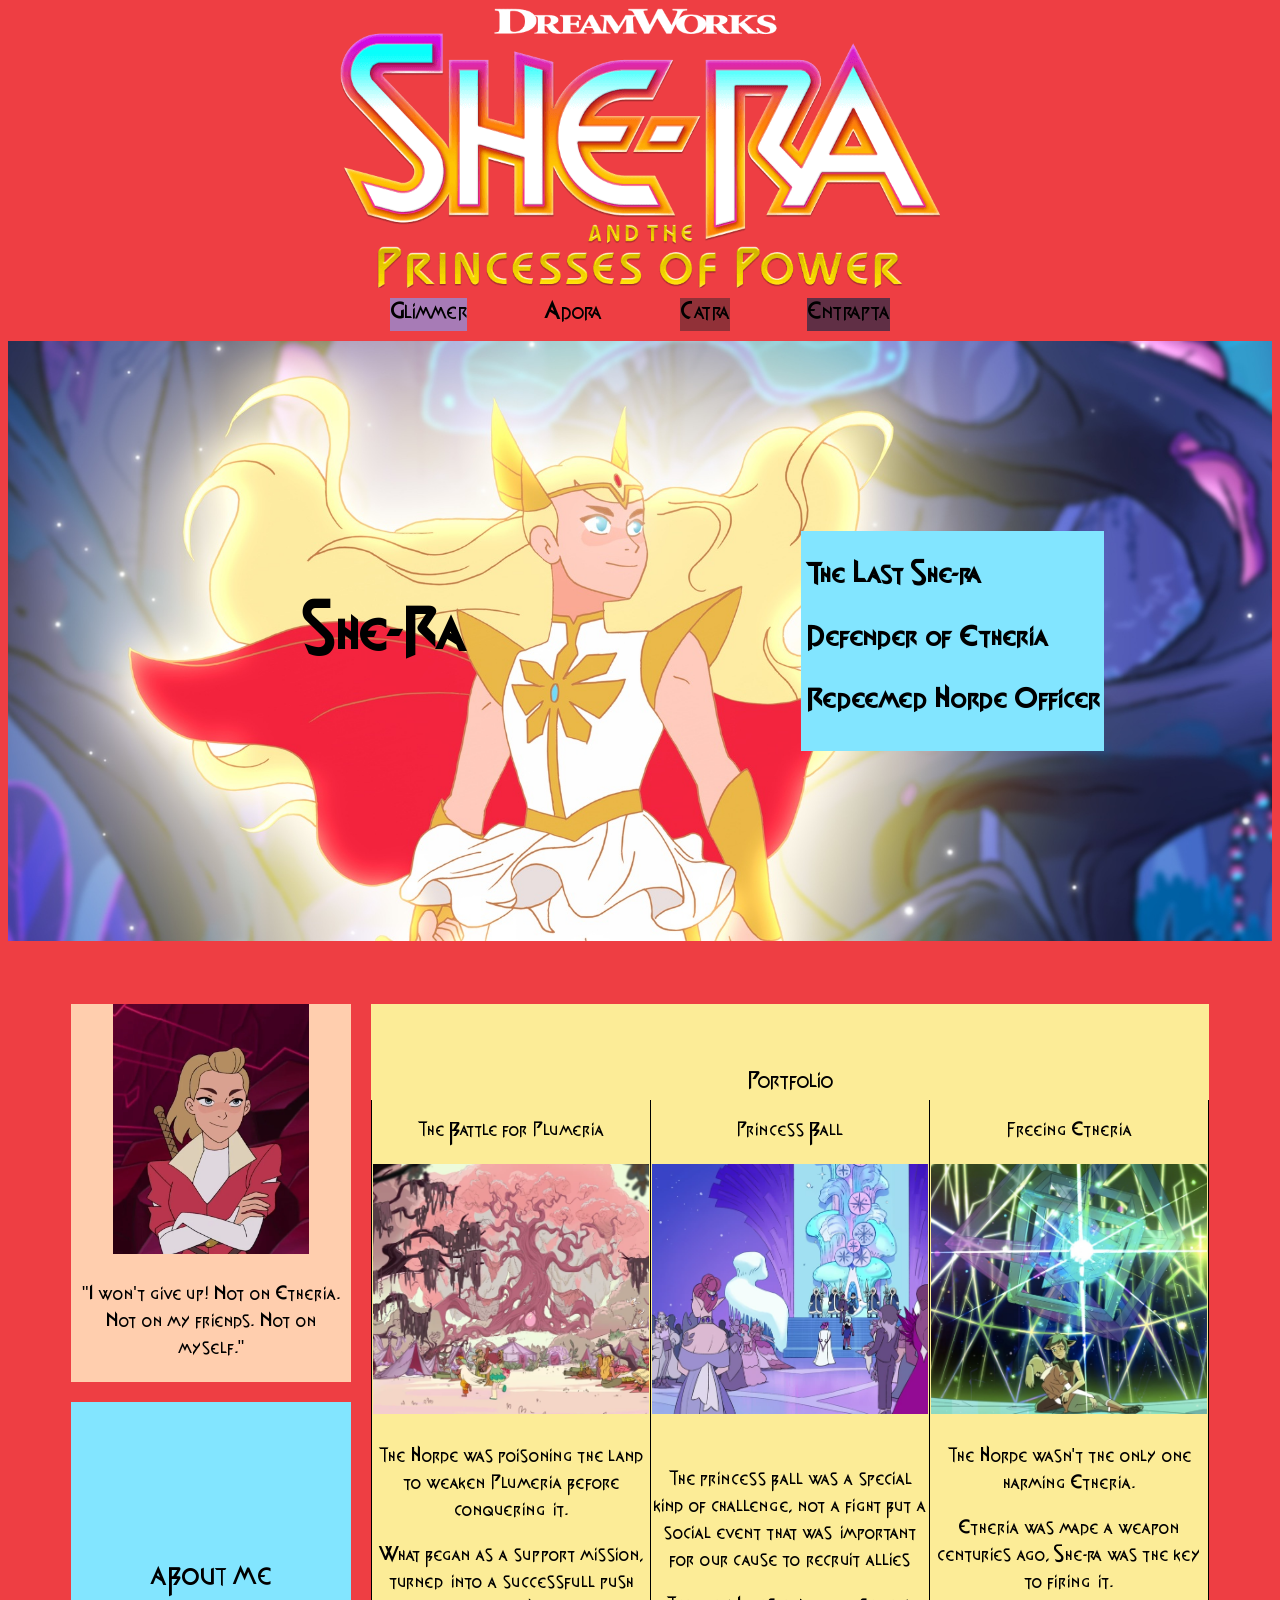
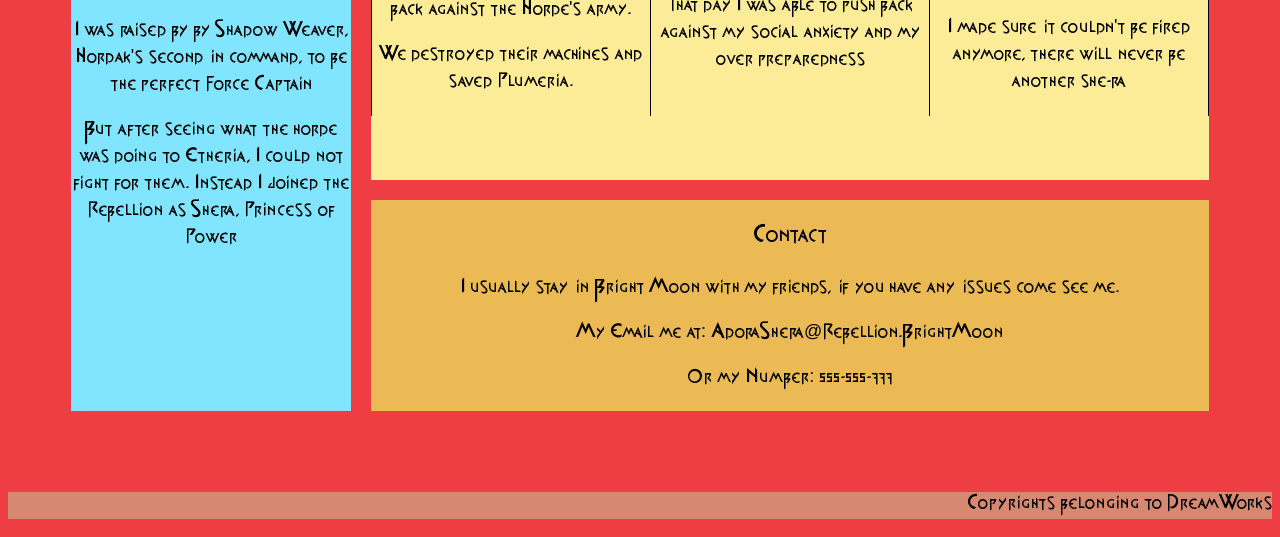
<file: index.html>
<!DOCTYPE html>
<html lang="en">
    <head>
        <title>She-Ra</title>
        <link rel="stylesheet" href="SheraStyles.css">
        <meta name="viewport" content="width=device-width, initial-scale=1">
        <meta charset="UTF-8">
    </head>

    <body class="adorared">
        <header id="header">
            
            <img id="titlecard" src="assets/images/She-Ra_and_The_Princesses_of_Power_Logo.png" alt="Title Card" >
            <nav id="Navi">
                <a href="Glimmer.html" class="glimmerpurple">Glimmer</a>
                <a href="Adora.html" class="adorared">Adora</a>
                <a href="Catra.html" class="catrabrick">Catra</a>
                <a href="Entrapta.html" class="entraptaplum">Entrapta</a>
            </nav>
        </header>

        <section class="herosectionAdora">
                <h1 class="herotitle">She-Ra</h1>
            <div class="herotextAdora">
                <h2>The Last She-ra</h2>
                <h2>Defender of Etheria</h2>
                <h2>Redeemed Horde Officer</h2>
            </div>
        </section>
        
        <main id="putgridhere">
            <div class="picture" id="adorabeige">
                <div>
                    <img src="assets/images/adora-once-said-v0-ylj8t8g0m6u91.webp" alt="Smug Adora">
                    <p>"I won't give up! Not on Etheria. Not on my friends. Not on myself."</p>
                </div>
            </div>
            <div class="aboutme" id="adorablue">
                <div>
                    <p class="title">ABOUT ME</p>
                    <p>I was raised by by Shadow Weaver, Hordak's second in command, to be the perfect Force Captain</p>
                    <p>But after seeing what the horde was doing to Etheria, I could not fight for them. Instead I joined the Rebellion as Shera, Princess of Power</p>
                    <p></p>
                    <p></p>
                </div>
            </div>
            <div class="portfolio" id="adorayellow">
                <table>
                    <caption class="title">Portfolio</caption>
                    <tbody>
                        <tr>
                            <td>
                                <p>The Battle for Plumeria</p>
                                <img src="assets/images/Plumeria.webp" alt="Kingdom of Plumeria">
                            </td>
                            <td>
                                <p>Princess Ball</p>
                                <img src="assets/images/Princess_Prom_Double_Trouble_cameo.webp" alt="Princess Ball">
                            </td>
                            <td>
                                <p>Freeing Etheria</p>
                                <img src="assets/images/Catra_and_Adora_in_the_Heart_of_Etheria.webp" alt="Heart of Etheria">
                            </td>
                        </tr>
                        <tr>
                            <td>
                                <p>The Horde was poisoning the land to weaken Plumeria before conquering it.</p>
                                <p>What began as a support mission, turned into a successfull push back against the Horde's army.</p>
                                <p>We destroyed their machines and saved Plumeria.</p>
                            </td>
                            <td>
                                <p>The princess ball was a special kind of challenge, not a fight but a social event that was important for our cause to recruit allies</p>
                                <p>That day I was able to push back against my social anxiety and my over preparedness</p>
                            </td>
                            <td>
                                <p>The Horde wasn't the only one harming Etheria.</p>
                                <p>Etheria was made a weapon centuries ago, She-ra was the key to firing it.</p>
                                <p>I made sure it couldn't be fired anymore, there will never be another she-ra</p>
                            </td>
                        </tr>
                    </tbody>
                </table>
            </div>
            <div class="contact" id="adoragold">
                <div>
                    <p class="title">Contact</p>
                    <p>I usually stay in Bright Moon with my friends, if you have any issues come see me.</p>
                    <p>My Email me at: AdoraShera@Rebellion.BrightMoon</p>
                    <p>Or my Number: 555-555-777</p>
                </div>
            </div>

        </main>  

        <footer class="footer">
            <p>Copyrights belonging to DreamWorks</p>
        </footer>
    </body>

</html>
</file>
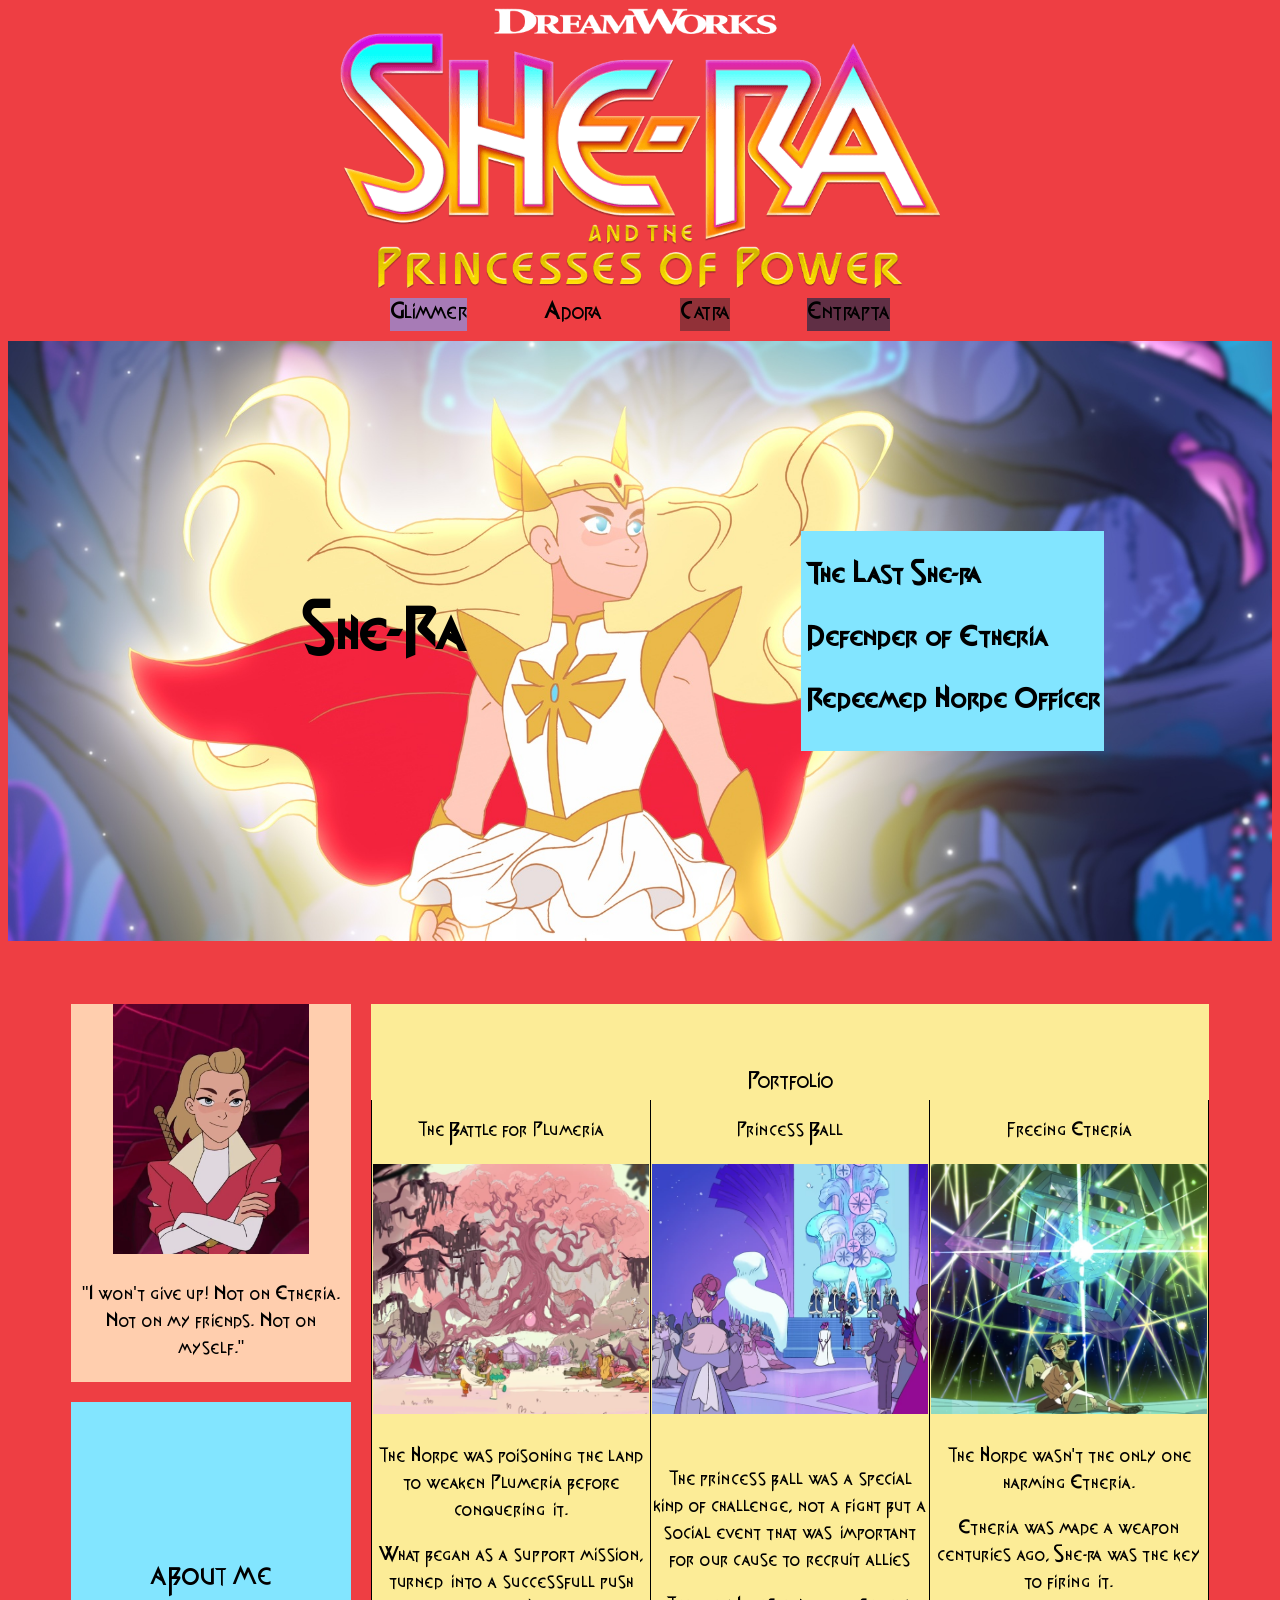
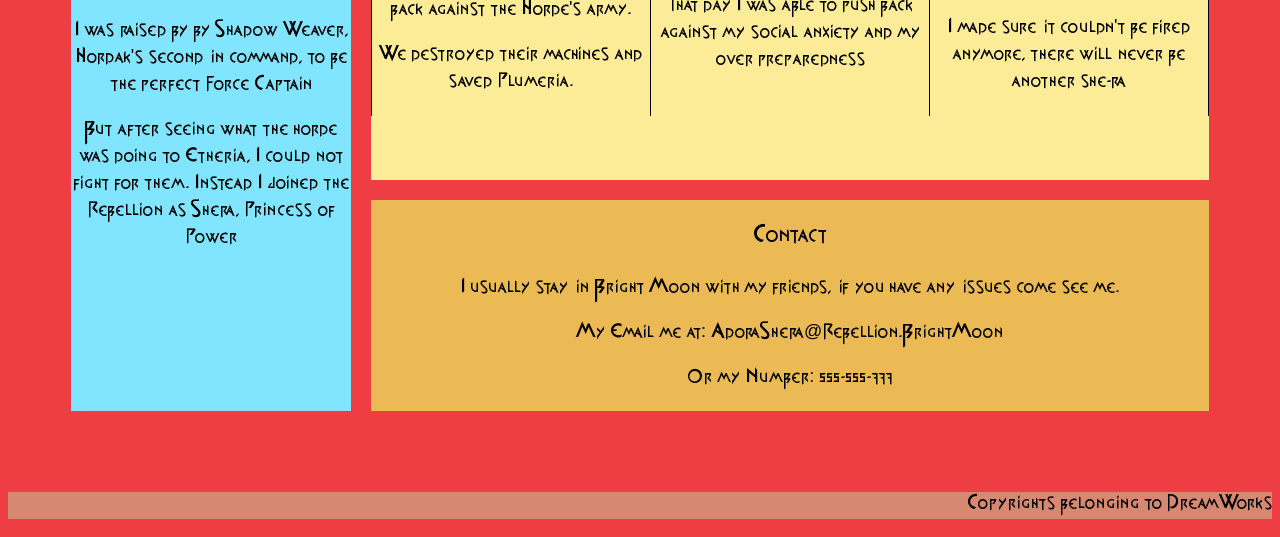
<file: Adora.html>
<!DOCTYPE html>
<html lang="en">
    <head>
        <title>She-Ra</title>
        <link rel="stylesheet" href="SheraStyles.css">
        <meta name="viewport" content="width=device-width, initial-scale=1">
        <meta charset="UTF-8">
    </head>

    <body class="adorared">
        <header id="header">
            
            <img id="titlecard" src="assets/images/She-Ra_and_The_Princesses_of_Power_Logo.png" alt="Title Card" >
            <nav id="Navi">
                <a href="Glimmer.html" class="glimmerpurple">Glimmer</a>
                <a href="Adora.html" class="adorared">Adora</a>
                <a href="Catra.html" class="catrabrick">Catra</a>
                <a href="Entrapta.html" class="entraptaplum">Entrapta</a>
            </nav>
        </header>

        <section class="herosectionAdora">
                <h1 class="herotitle">She-Ra</h1>
            <div class="herotextAdora">
                <h2>The Last She-ra</h2>
                <h2>Defender of Etheria</h2>
                <h2>Redeemed Horde Officer</h2>
            </div>
        </section>
        
        <main id="putgridhere">
            <div class="picture" id="adorabeige">
                <div>
                    <img src="assets/images/adora-once-said-v0-ylj8t8g0m6u91.webp" alt="Smug Adora">
                    <p>"I won't give up! Not on Etheria. Not on my friends. Not on myself."</p>
                </div>
            </div>
            <div class="aboutme" id="adorablue">
                <div>
                    <p class="title">ABOUT ME</p>
                    <p>I was raised by by Shadow Weaver, Hordak's second in command, to be the perfect Force Captain</p>
                    <p>But after seeing what the horde was doing to Etheria, I could not fight for them. Instead I joined the Rebellion as Shera, Princess of Power</p>
                    <p></p>
                    <p></p>
                </div>
            </div>
            <div class="portfolio" id="adorayellow">
                <table>
                    <caption class="title">Portfolio</caption>
                    <tbody>
                        <tr>
                            <td>
                                <p>The Battle for Plumeria</p>
                                <img src="assets/images/Plumeria.webp" alt="Kingdom of Plumeria">
                            </td>
                            <td>
                                <p>Princess Ball</p>
                                <img src="assets/images/Princess_Prom_Double_Trouble_cameo.webp" alt="Princess Ball">
                            </td>
                            <td>
                                <p>Freeing Etheria</p>
                                <img src="assets/images/Catra_and_Adora_in_the_Heart_of_Etheria.webp" alt="Heart of Etheria">
                            </td>
                        </tr>
                        <tr>
                            <td>
                                <p>The Horde was poisoning the land to weaken Plumeria before conquering it.</p>
                                <p>What began as a support mission, turned into a successfull push back against the Horde's army.</p>
                                <p>We destroyed their machines and saved Plumeria.</p>
                            </td>
                            <td>
                                <p>The princess ball was a special kind of challenge, not a fight but a social event that was important for our cause to recruit allies</p>
                                <p>That day I was able to push back against my social anxiety and my over preparedness</p>
                            </td>
                            <td>
                                <p>The Horde wasn't the only one harming Etheria.</p>
                                <p>Etheria was made a weapon centuries ago, She-ra was the key to firing it.</p>
                                <p>I made sure it couldn't be fired anymore, there will never be another she-ra</p>
                            </td>
                        </tr>
                    </tbody>
                </table>
            </div>
            <div class="contact" id="adoragold">
                <div>
                    <p class="title">Contact</p>
                    <p>I usually stay in Bright Moon with my friends, if you have any issues come see me.</p>
                    <p>My Email me at: AdoraShera@Rebellion.BrightMoon</p>
                    <p>Or my Number: 555-555-777</p>
                </div>
            </div>

        </main>  

        <footer class="footer">
            <p>Copyrights belonging to DreamWorks</p>
        </footer>
    </body>

</html>
</file>
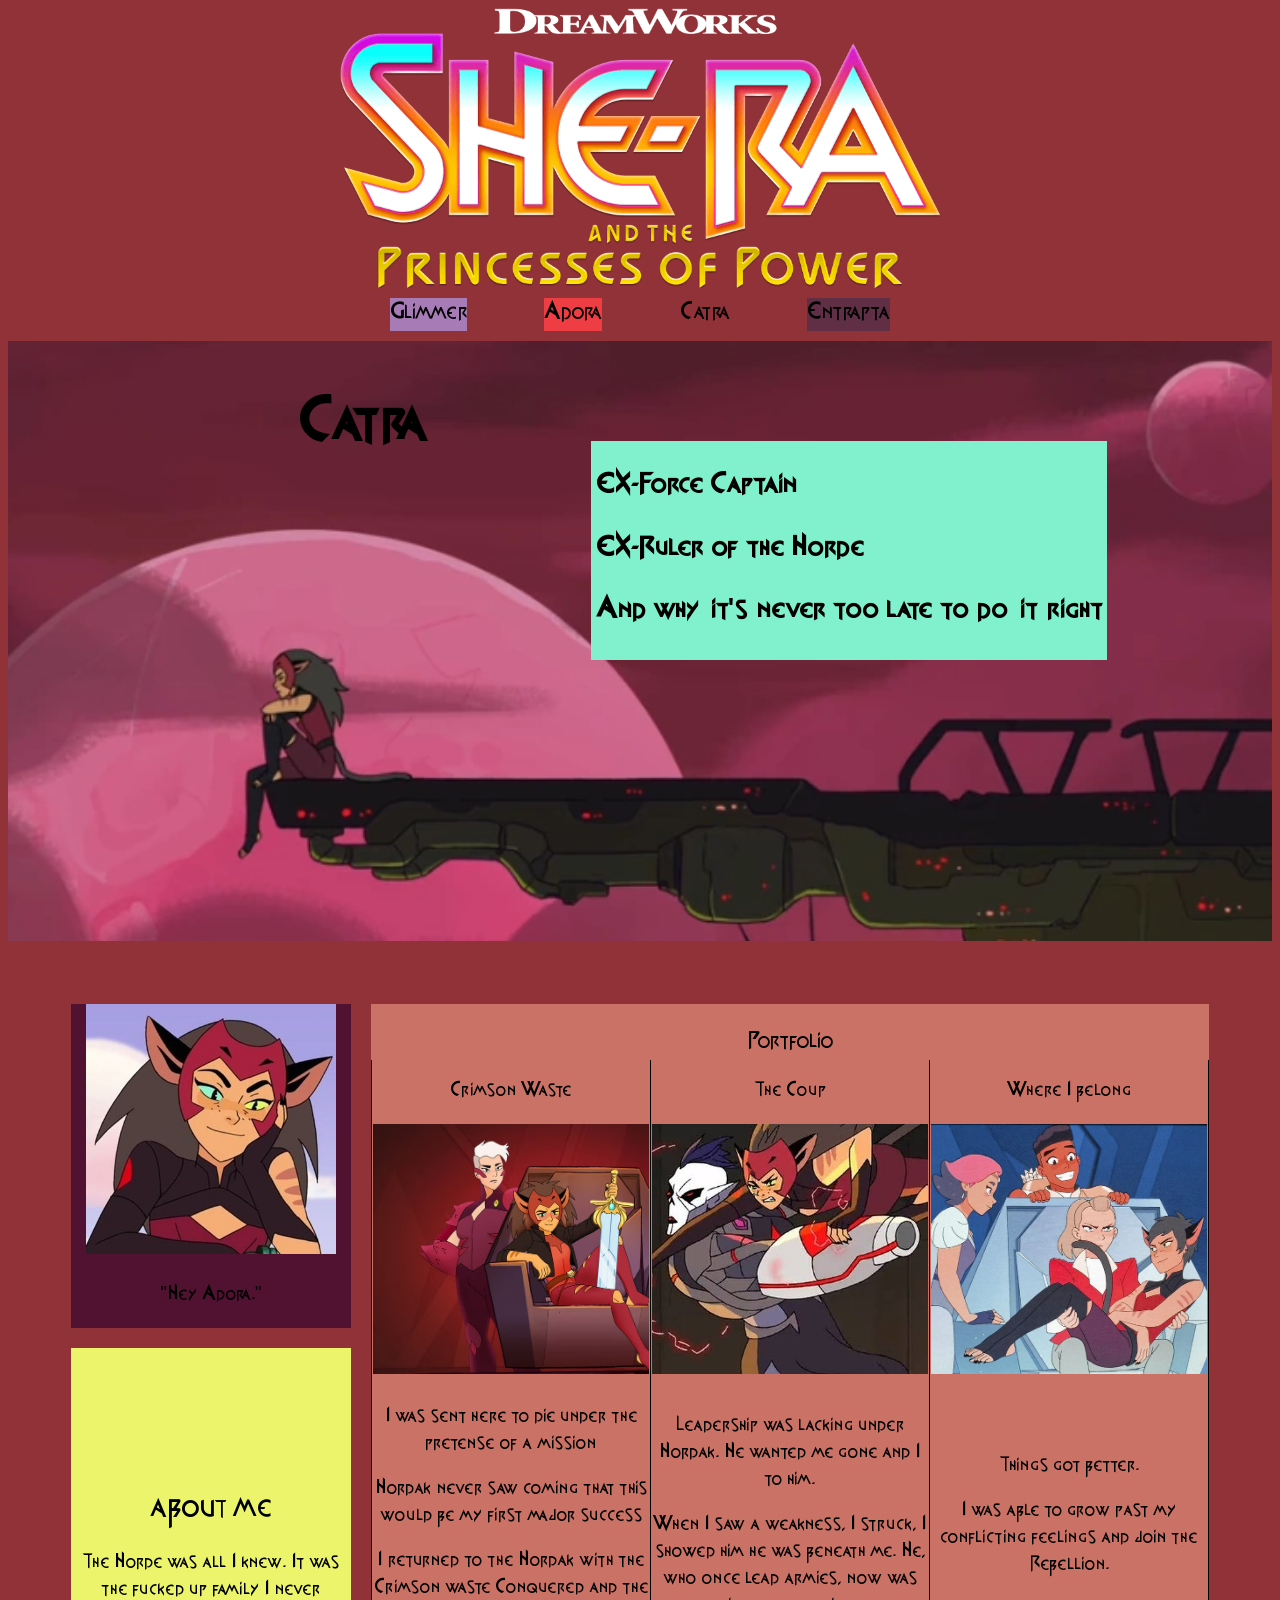
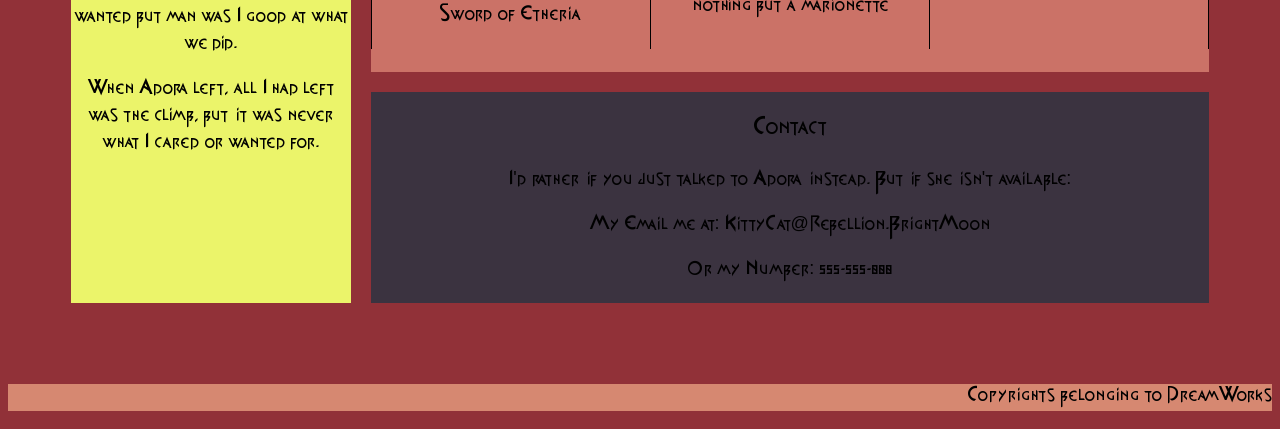
<file: Catra.html>
<!DOCTYPE html>
<html lang="en">
    <head>
        <title>She-Ra</title>
        <link rel="stylesheet" href="SheraStyles.css">
        <meta name="viewport" content="width=device-width, initial-scale=1">
        <meta charset="UTF-8">
    </head>

    <body class="catrabrick">
        <header id="header">
            
            <img id="titlecard" src="assets/images/She-Ra_and_The_Princesses_of_Power_Logo.png" alt="Title Card" >
            <nav id="Navi">
                <a href="Glimmer.html" class="glimmerpurple">Glimmer</a>
                <a href="index.html" class="adorared">Adora</a>
                <a href="Catra.html" class="catrabrick">Catra</a>
                <a href="Entrapta.html" class="entraptaplum">Entrapta</a>
            </nav>
        </header>

        <section class="herosectionCatra">
                <h1 class="herotitle">Catra</h1>
            <div class="herotextCatra">
                <h2>EX-Force Captain</h2>
                <h2>EX-Ruler of the Horde</h2>
                <h2>And why it's never too late to do it right</h2>
            </div>
        </section>
        
        <main id="putgridhere">
            <div class="picture" id="catrawine">
                <div>
                    <img src="assets/images/56c8e7e6e366242329cd98a19ca79462.jpg" alt="Smug Catra">
                    <p>"Hey Adora."</p>
                </div>
            </div>
            <div class="aboutme" id="catralime">
                <div>
                    <p class="title">ABOUT ME</p>
                    <p>The Horde was all I knew. It was the fucked up family I never wanted but man was I good at what we did.</p>
                    <p>When Adora left, all I had left was the climb, but it was never what I cared or wanted for.</p>
                </div>
            </div>
            <div class="portfolio" id="catraterracota">
                <table>
                    <caption class="title">Portfolio</caption>
                    <tbody>
                        <tr>
                            <td>
                                <p>Crimson Waste</p>
                                <img src="assets/images/catra_scorpia_hero.avif" alt="Conquering The Wasteland">
                            </td>
                            <td>
                                <p>The Coup</p>
                                <img src="assets/images/catravhordak.jpg" alt="Beating Hordak">
                            </td>
                            <td>
                                <p>Where I belong</p>
                                <img src="assets/images/catrajoiningtherebellion.webp" alt="Joining the Rebellion">
                            </td>
                        </tr>
                        <tr>
                            <td>
                                <p>I was sent here to die under the pretense of a mission</p>
                                <p>Hordak never saw coming that this would be my first major success</p>
                                <p>I returned to the Hordak with the Crimson waste Conquered and the Sword of Etheria </p>
                            </td>
                            <td>
                                <p>Leadership was lacking under Hordak. He wanted me gone and I to him.</p>
                                <p>When I saw a weakness, I struck, I showed him he was beneath me. He, who once lead armies, now was nothing but a marionette</p>
                            </td>
                            <td>
                                <p>Things got better.</p>
                                <p>I was able to grow past my conflicting feelings and join the Rebellion.</p>
                            </td>
                        </tr>
                    </tbody>
                </table>
            </div>
            <div class="contact" id="catracharcoal">
                <div>
                    <p class="title">Contact</p>
                    <p>I'd rather if you just talked to Adora instead. But if she isn't available:</p>
                    <p>My Email me at: KittyCat@Rebellion.BrightMoon</p>
                    <p>Or my Number: 555-555-888</p>
                </div>
            </div>

        </main>  

        <footer class="footer">
            <p>Copyrights belonging to DreamWorks</p>
        </footer>
    </body>

</html>
</file>
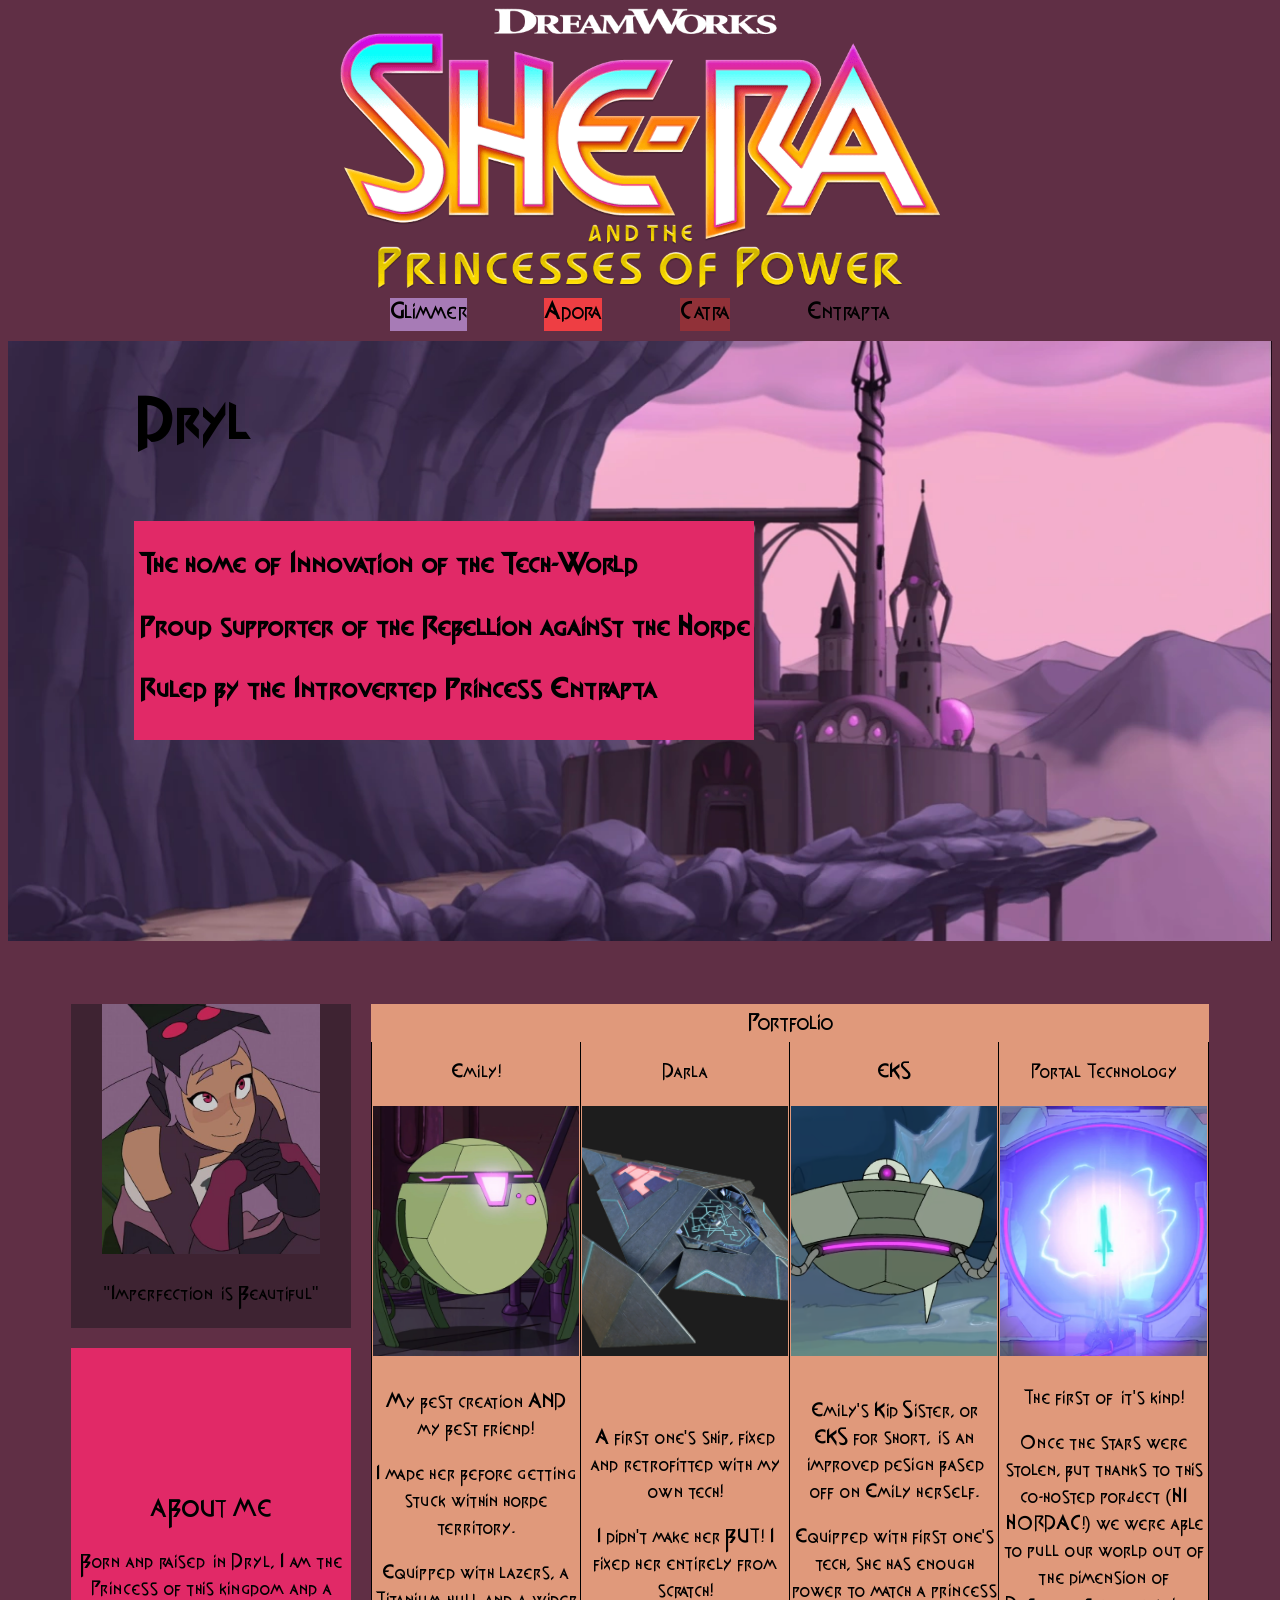
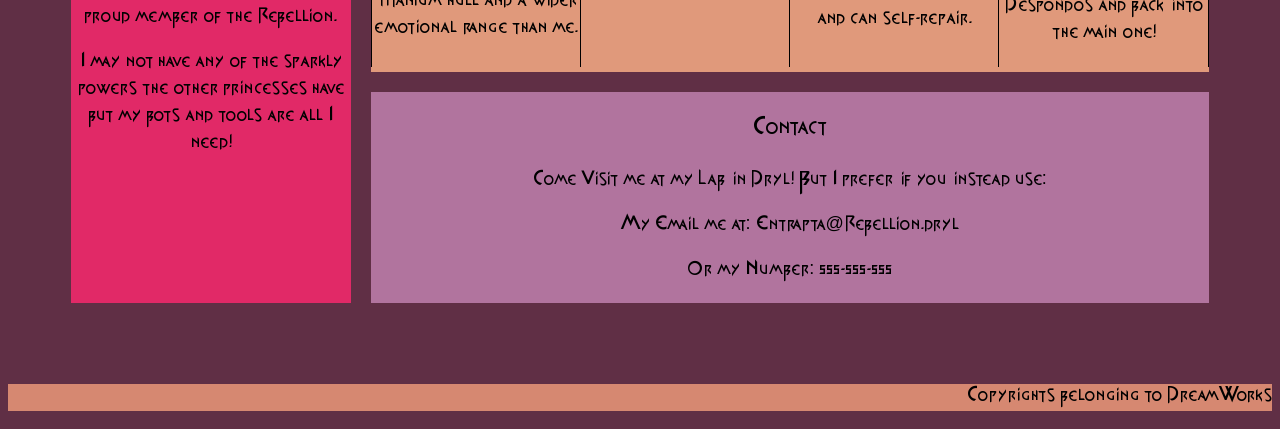
<file: Entrapta.html>
<!DOCTYPE html>
<html lang="en">
    <head>
        <title>She-Ra</title>
        <link rel="stylesheet" href="SheraStyles.css">
        <meta name="viewport" content="width=device-width, initial-scale=1">
        <meta charset="UTF-8">
    </head>

    <body>
        <header id="header">
            
            <img id="titlecard" src="assets/images/She-Ra_and_The_Princesses_of_Power_Logo.png" alt="Title Card" >
            <nav id="Navi">
                <a href="Glimmer.html" class="glimmerpurple">Glimmer</a>
                <a href="index.html" class="adorared">Adora</a>
                <a href="Catra.html" class="catrabrick">Catra</a>
                <a href="Entrapta.html" class="entraptaplum">Entrapta</a>
            </nav>
        </header>

        <section class="herosection">
                <h1 class="herotitle">Dryl</h1>
            <div class="herotext">
                <h2>The home of Innovation of the Tech-World</h2>
                <h2>Proud supporter of the Rebellion against the Horde</h2>
                <h2>Ruled by the Introverted Princess Entrapta</h2>
            </div>
        </section>
        
        <main id="putgridhere">
            <div class="picture">
                <div>
                    <img src="assets/images/0a3761c825ae78c2776435022ef811a1.jpg" alt="Attentive Entrapta">
                    <p>"Imperfection is Beautiful"</p>
                </div>
            </div>
            <div class="aboutme">
                <div>
                    <p class="title">ABOUT ME</p>
                    <p>Born and raised in Dryl, I am the Princess of this kingdom and a proud member of the Rebellion.</p>
                    <p>I may not have any of the sparkly powers the other princesses have but my bots and tools are all I need!</p>
                    <p></p>
                </div>
            </div>
            <div class="portfolio">
                <table>
                    <caption class="title">Portfolio</caption>
                    <tbody>
                        <tr>
                            <td>
                                <p>Emily!</p>
                                <img src="assets/images/emily.webp" alt="Emily The Robot">
                            </td>
                            <td>
                                <p>Darla</p>
                                <img src="assets/images/Darla.jpg" alt="1st one ship">
                            </td>
                            <td>
                                <p>EKS</p>
                                <img src="assets/images/EKS.png" alt="Emily's Kid Sister">
                            </td>
                            <td>
                                <p>Portal Technology</p>
                                <img src="assets/images/The_portal_appears_to_open.webp" alt="Active Portal">
                            </td>
                        </tr>
                        <tr>
                            <td>
                                <p>My best creation AND my best friend!</p>
                                <p>I made her before getting stuck within horde territory.</p>
                                <p>Equipped with lazers, a Titanium hull and a wider emotional range than me.</p>
                            </td>
                            <td>
                                <p>A first one's ship, fixed and retrofitted with my own tech!</p>
                                <p>I didn't make her BUT! I fixed her entirely from scratch!</p>
                            </td>
                            <td>
                                <p>Emily's Kid Sister, or EKS for short, is an improved design based off on Emily herself.</p>
                                <p>Equipped with first one's tech, she has enough power to match a princess and can self-repair.</p>
                            </td>
                            <td>
                                <p>The first of it's kind! </p>
                                <p>Once the stars were stolen, but thanks to this co-hosted porject (HI HORDAC!) we were able to pull our world out of the dimension of Despondos and back into the main one!</p>
                            </td>
                        </tr>
                    </tbody>
                </table>
            </div>
            <div class="contact">
                <div>
                    <p class="title">Contact</p>
                    <p>Come Visit me at my Lab in Dryl! But I prefer if you instead use:</p>
                    <p>My Email me at: Entrapta@Rebellion.dryl</p>
                    <p>Or my Number: 555-555-555</p>
                </div>
            </div>

        </main>  

        <footer class="footer">
            <p>Copyrights belonging to DreamWorks</p>
        </footer>
    </body>

</html>
</file>
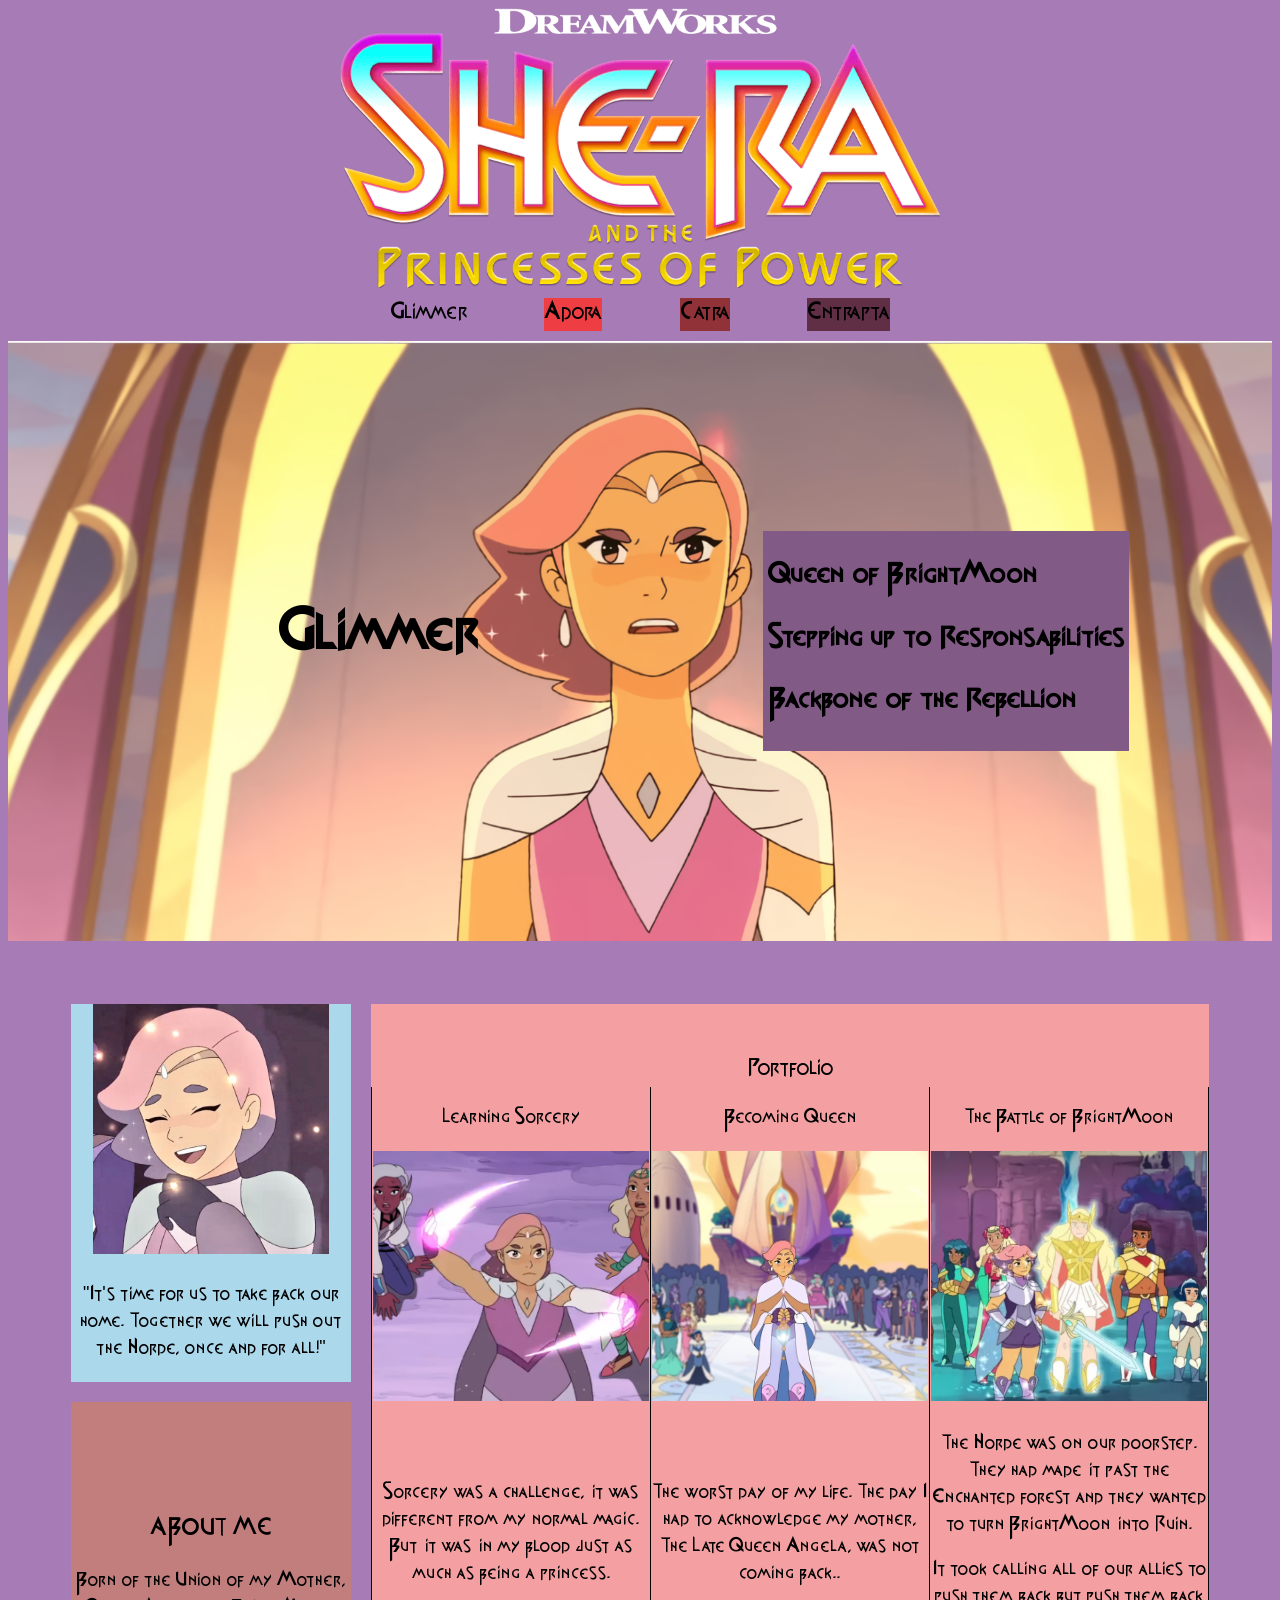
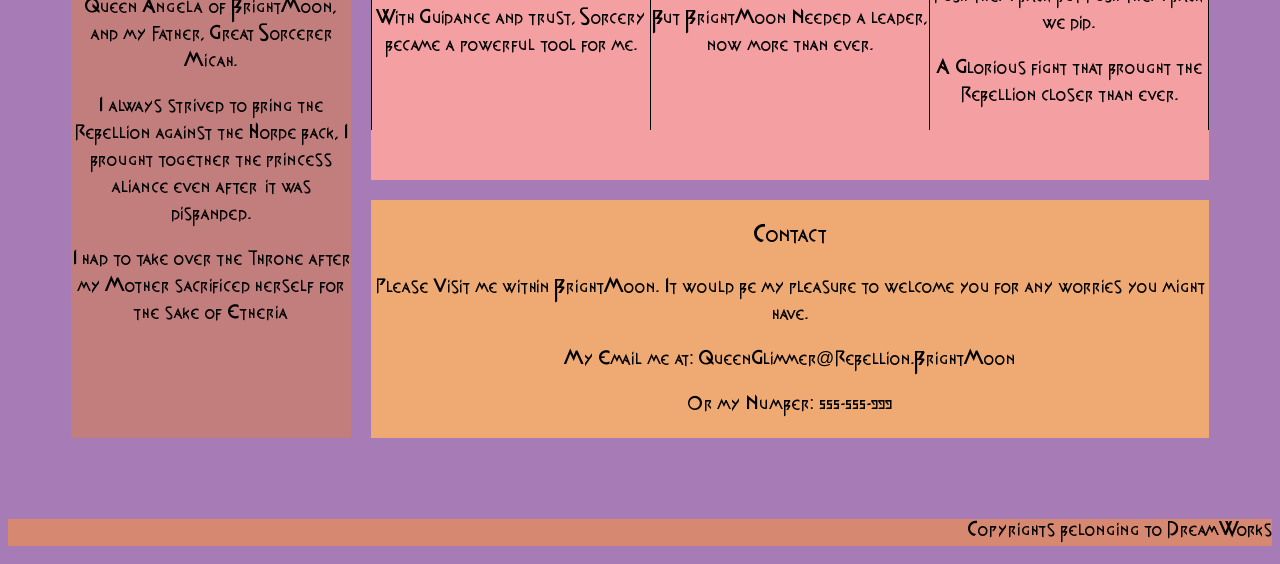
<file: Glimmer.html>
<!DOCTYPE html>
<html lang="en">
    <head>
        <title>She-Ra</title>
        <link rel="stylesheet" href="SheraStyles.css">
        <meta name="viewport" content="width=device-width, initial-scale=1">
        <meta charset="UTF-8">
    </head>

    <body class="glimmerpurple">
        <header id="header">
            
            <img id="titlecard" src="assets/images/She-Ra_and_The_Princesses_of_Power_Logo.png" alt="Title Card" >
            <nav id="Navi">
                <a href="Glimmer.html" class="glimmerpurple">Glimmer</a>
                <a href="index.html" class="adorared">Adora</a>
                <a href="Catra.html" class="catrabrick">Catra</a>
                <a href="Entrapta.html" class="entraptaplum">Entrapta</a>
            </nav>
        </header>

        <section class="herosectionGlimmer">
                <h1 class="herotitle">Glimmer</h1>
            <div class="herotextGlimmer">
                <h2>Queen of BrightMoon</h2>
                <h2>Stepping up to Responsabilities</h2>
                <h2>Backbone of the Rebellion</h2>
            </div>
        </section>
        
        <main id="putgridhere">
            <div class="picture" id="glimmerblue">
                <div>
                    <img src="assets/images/bb12b56626539ff13ac25c493c9ef027.jpg" alt="Happy Glimmer">
                    <p>"It's time for us to take back our home. Together we will push out the Horde, once and for all!"</p>
                </div>
            </div>
            <div class="aboutme" id="glimmerrose">
                <div>
                    <p class="title">ABOUT ME</p>
                    <p>Born of the Union of my Mother, Queen Angela of BrightMoon, and my Father, Great Sorcerer Micah.</p>
                    <p>I always strived to bring the Rebellion against the Horde back, I brought together the princess aliance even after it was disbanded.</p>
                    <p>I had to take over the Throne after my Mother sacrificed herself for the sake of Etheria</p>
                </div>
            </div>
            <div class="portfolio" id="glimmerpink">
                <table>
                    <caption class="title">Portfolio</caption>
                    <tbody>
                        <tr>
                            <td>
                                <p>Learning Sorcery</p>
                                <img src="assets/images/sorcery.png" alt="Glimmer casting a spell">
                            </td>
                            <td>
                                <p>Becoming Queen</p>
                                <img src="assets/images/Glimmer_ep1_(S4)_1.webp" alt="Coronation">
                            </td>
                            <td>
                                <p>The Battle of BrightMoon</p>
                                <img src="assets/images/battleofbrightmoon.png" alt="Defending BrightMoon">
                            </td>
                        </tr>
                        <tr>
                            <td>
                                <p>Sorcery was a challenge, it was different from my normal magic. But it was in my blood just as much as being a princess.</p>
                                <p>With Guidance and trust, Sorcery became a powerful tool for me.</p>
                            </td>
                            <td>
                                <p>The worst day of my life. The day I had to acknowledge my mother, The Late Queen Angela, was not coming back..</p>
                                <p>But BrightMoon Needed a leader, now more than ever.</p>
                            </td>
                            <td>
                                <p>The Horde was on our doorstep. They had made it past the Enchanted forest and they wanted to turn BrightMoon into Ruin.</p>
                                <p>It took calling all of our allies to push them back but push them back we did.</p>
                                <p>A Glorious fight that brought the Rebellion closer than ever.</p>
                            </td>
                        </tr>
                    </tbody>
                </table>
            </div>
            <div class="contact" id="glimmerorange">
                <div>
                    <p class="title">Contact</p>
                    <p>Please Visit me within BrightMoon. It would be my pleasure to welcome you for any worries you might have.</p>
                    <p>My Email me at: QueenGlimmer@Rebellion.BrightMoon</p>
                    <p>Or my Number: 555-555-999</p>
                </div>
            </div>

        </main>  

        <footer class="footer">
            <p>Copyrights belonging to DreamWorks</p>
        </footer>
    </body>

</html>
</file>
<file: SheraStyles.css>
:root {
    --adora-white: #ffffff;
    --adora-beige: #ffceae;
    --adora-yellow: #fcec97;
    --adora-gold: #ebba54;
    --adora-blue: #82e5ff;
    --adora-red: #ee3e43;
    --adora-black: #010000;

    --glimmer-light-orange: #F5C181;
    --glimmer-orange: #EFAA73;
    --glimmer-pink: #F4A0A3;
    --glimmer-dusty-rose: #C27D7D;
    --glimmer-light-blue: #ACD8EC;
    --glimmer-purple: #A77BB6;
    --glimmer-dark-purple: #815A85;

    --entrapta-pale-pink: #eedcdc;
    --entrapta-peach: #e0997b;
    --entrapta-terracotta: #d68871;
    --entrapta-hot-pink: #e12967;
    --entrapta-mauve: #b1749e;
    --entrapta-plum: #602f45;
    --entrapta-dark-plum: #3e2332;

    --catra-black: #05020A;
    --catra-dark-plum: #291A31;
    --catra-charcoal: #3B3340;
    --catra-wine: #501230;
    --catra-brick: #913138;
    --catra-terracotta: #CB7267;
    --catra-apricot: #FE9D69;
    --catra-peach: #FBB181;
    --catra-mint: #80F1CC;
    --catra-lime: #EBF46A;
}
table {
    border-collapse: collapse;
    width: 100%;
    table-layout: fixed;
}
body{
    font-family: Shera, sans-serif;
    background-color: var(--entrapta-plum);
    background-repeat: no-repeat;
    background-size: auto;
    font-size: large;

}
@font-face {
    font-family: Shera;
    src: url('assets/fonts/Shera-MqWe.ttf') format('truetype');
}
#header{
    display: flex;
    flex-direction: column;
    flex-wrap: nowrap;
    align-items: center;
    justify-content: center;
}
img {
    max-width: 100%;
    height: 250px;
    object-fit: cover;
}
#titlecard{
    max-width: 600px;
    height: auto;
}
#Navi{
    display: flex;
    font-size: larger;
    flex-direction: row;
    align-items: center;
    justify-content: space-between;
    width: 100%;
    max-width: 500px;
    padding: 10px;
}
#putgridhere{
    display: grid;
    grid-template-columns: minmax(0, 1fr) minmax(0, 3fr);
    grid-template-rows: repeat(2, 1fr) min-content ;
    gap: 20px;
    grid-template-areas: 
    "Picture Portfolio"
    "AboutMe Portfolio"
    "AboutMe Contact";
    padding: 5%;
}
.picture{
    grid-area: Picture;
    background-color: var(--entrapta-dark-plum);
    text-align: center;
}
.aboutme{
    grid-area: AboutMe;
    background-color: var(--entrapta-hot-pink);
    text-align: center;
    align-content: center;
}
.contact{
    grid-area: Contact;
    background-color: var(--entrapta-mauve);
    text-align: center;
    align-content: center;
}
.portfolio{
    grid-area: Portfolio;
    background-color: var(--entrapta-peach);
    text-align: center;
    align-content: center;
}
.title{
    text-align: center;
    font-size: larger;
}
.herosection{
    background-image: url("assets/images/Dryl.webp");
    height: 600px;
    width: auto;
    background-repeat: no-repeat;
    background-position: center;
    background-size: cover;
    display: flex;
    flex-direction: column;
    align-items: flex-start;
    padding-left: 10%;
}
.herosectionAdora{
    background-image: url("assets/images/Shera-Hero-Panel.jpg");
    height: 600px;
    width: auto;
    background-repeat: no-repeat;
    background-position: center;
    background-size: cover;
    display: flex;
    flex-direction: row;
    align-items: center;
    padding-left: 10%;
    justify-content: space-around;
}
.herosectionCatra{
    background-image: url("assets/images/6785-catra.png");
    height: 600px;
    width: auto;
    background-repeat: no-repeat;
    background-position: center;
    background-size: cover;
    display: flex;
    flex-direction: row;
    align-items: flex-start;
    padding-left: 10%;
    justify-content: space-evenly;
}
.herosectionGlimmer{
    background-image: url("assets/images/glimmerbanner.png");
    height: 600px;
    width: auto;
    background-repeat: no-repeat;
    background-position: center;
    background-size: cover;
    display: flex;
    flex-direction: row;
    align-items: center;
    padding-left: 10%;
    justify-content: space-around;
}
.herotextGlimmer{
    width: fit-content;
    background-color: var(--glimmer-dark-purple);
    padding: 5px;
}
.herotextCatra{
    width: fit-content;
    background-color: var(--catra-mint);
    margin-top: 100px;
    padding: 5px;
}
.herotextAdora{
    width: fit-content;
    background-color: var(--adora-blue);
    padding: 5px;
}
.herotext{
    width: fit-content;
    background-color: var(--entrapta-hot-pink);
    padding: 5px;
}
.herotitle{
    font-size: 1.5cm;
}
.footer{
    background-color: var(--entrapta-terracotta);
    text-align: end;
}
table, th, td {
    border-left: 1px solid black;
    border-right: 1px solid black;
}
table {
    border-collapse: collapse;
}
nav a {
  color: black;
  text-decoration: none;
}
.adorared {
    background-color: var(--adora-red);
}
.glimmerpurple {
    background-color: var(--glimmer-purple);
}
.catrabrick {
    background-color: var(--catra-brick);
}
.entraptaplum {
    background-color: var(--entrapta-plum);
}
#adorabeige {
    background-color: var(--adora-beige);
}
#adorablue {
    background-color: var(--adora-blue);
}
#adorayellow {
    background-color: var(--adora-yellow);
}
#adoragold {
    background-color: var(--adora-gold);
}
#catrawine {
    background-color: var(--catra-wine);
}
#catralime {
    background-color: var(--catra-lime);
}
#catraterracota {
    background-color: var(--catra-terracotta);
}
#catracharcoal {
    background-color: var(--catra-charcoal);
}
#glimmerblue {
    background-color: var(--glimmer-light-blue);
}
#glimmerrose {
    background-color: var(--glimmer-dusty-rose);
}
#glimmerpink {
    background-color: var(--glimmer-pink);
}
#glimmerorange {
    background-color: var(--glimmer-orange);
}
@media (max-width: 768px) {
    #putgridhere {
    grid-template-columns: minmax(0, 1fr);
    grid-template-rows: auto;
    grid-template-areas:
        "Picture"
        "AboutMe"
        "Portfolio"
        "Contact";
    padding: 3%;
    gap: 10px;
    }

    #Navi {
        max-width: 100%;
        font-size: large;
    }

    #titlecard {
        width: 100%;
        height: auto;
    }

    .herosection {
        height: 400px;
        padding-left: 5%;
        padding-right: 5%;
    }

    .herotitle {
        font-size: 1.2cm;
    }

    table {
        display: block;
        overflow-x: auto;
    }

    #putgridhere > * {
        min-width: 0;
    }

    img {
        max-width: 100%;
        height: auto; 
    }

    .portfolio {
        overflow-x: auto;
    }

    .herotext {
        width: fit-content;
        max-width: 90%;
        padding: 8px 14px;
    }

    .herotext h2 {
        font-size: 1rem;
        font-weight: normal;
        margin: 4px 0;
    }
   .herosectionAdora {
        height: 400px;
        padding-left: 5%;
        padding-right: 5%;
    }
    .herotextAdora {
        width: fit-content;
        max-width: 90%;
        padding: 8px 14px;
    }

    .herotextAdora h2 {
        font-size: 1rem;
        font-weight: normal;
        margin: 4px 0;
    }
   .herosectionCatra {
        height: 400px;
        padding-left: 5%;
        padding-right: 5%;
    }
    .herotextCatra {
        width: fit-content;
        max-width: 90%;
        padding: 8px 14px;
    }

    .herotextCatra h2 {
        font-size: 1rem;
        font-weight: normal;
        margin: 4px 0;
    }
   .herosectionGlimmer {
        height: 400px;
        padding-left: 5%;
        padding-right: 5%;
    }
    .herotextGlimmer {
        width: fit-content;
        max-width: 90%;
        padding: 8px 14px;
    }

    .herotextGlimmer h2 {
        font-size: 1rem;
        font-weight: normal;
        margin: 4px 0;
    }
}

@media (max-width: 480px) {
    body {
        font-size: medium;
    }

    #Navi {
        flex-wrap: wrap;
        justify-content: center;
        gap: 8px;
    }

    .herosection {
        height: 300px;
    }

    .herotitle {
        font-size: 1cm;
    }
    .herotext {
        max-width: 100%;
    }
    .herotext h2 {
        font-size: 0.85rem;
    }
    .herosectionAdora {
        height: 300px;
    }
    .herosectionCatra {
        height: 300px;
    }
    .herosectionGlimmer {
        height: 300px;
    }
    .herotextAdora {
        max-width: 100%;
    }
    .herotextGlimmer {
        max-width: 100%;
    }
    .herotextCatra {
        max-width: 100%;
    }
    .herotextAdora h2 {
        font-size: 0.85rem;
    }
    .herotextCatra h2 {
        font-size: 0.85rem;
    }
    .herotextGlimmer h2 {
        font-size: 0.85rem;
    }
}
</file>
